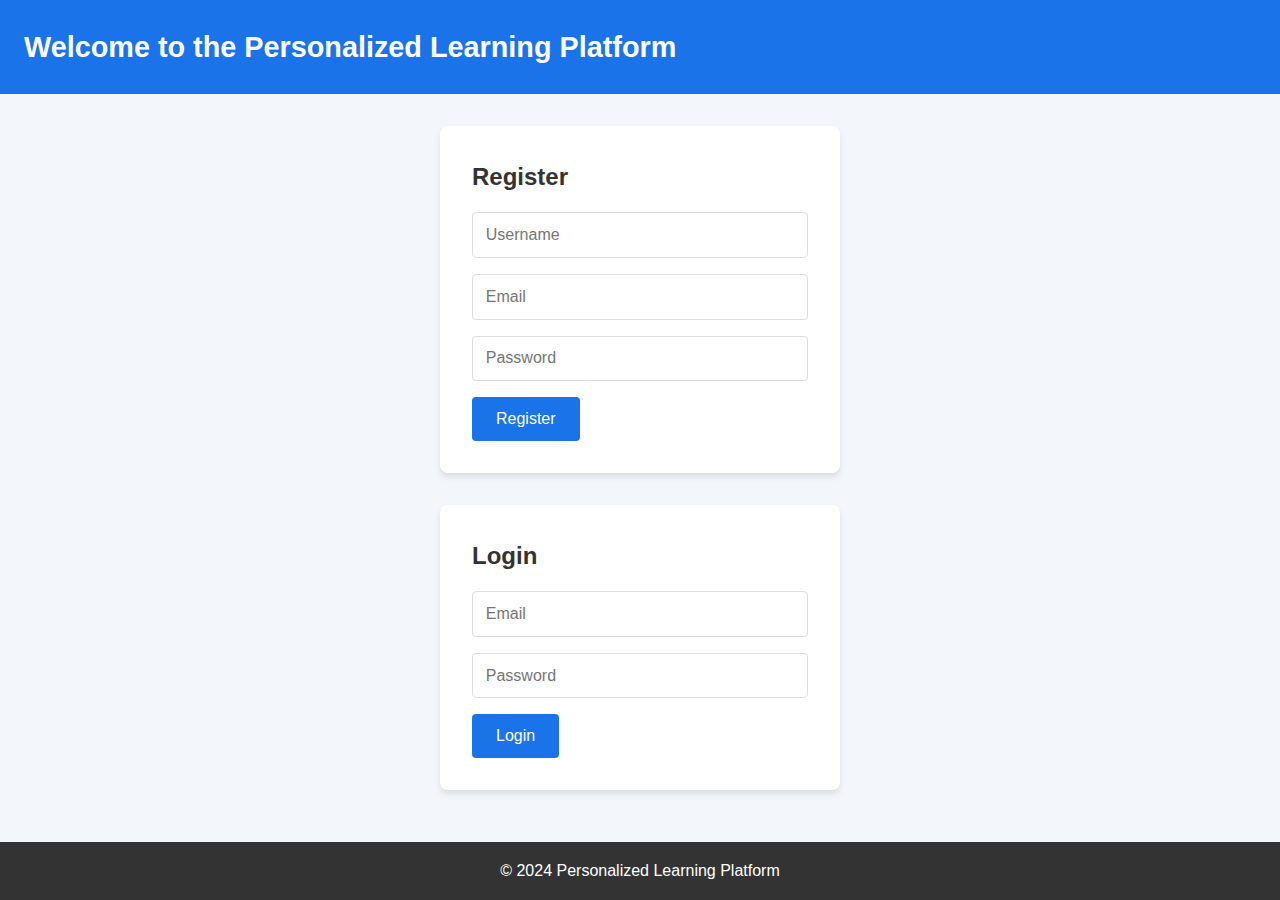
<file: index.html>
<!DOCTYPE html>
<html lang="en">
  <head>
    <meta charset="UTF-8" />
    <meta name="viewport" content="width=device-width, initial-scale=1.0" />
    <title>Personalized Learning Platform</title>
    <link rel="stylesheet" href="styles.css" />
  </head>
  <body>
    <header>
      <h1>Welcome to the Personalized Learning Platform</h1>
    </header>

    <main>
      <!-- Registration Form -->
      <form id="register-form">
        <h2>Register</h2>
        <input
          type="text"
          id="register-username"
          placeholder="Username"
          required
        />
        <input type="email" id="register-email" placeholder="Email" required />
        <input
          type="password"
          id="register-password"
          placeholder="Password"
          required
        />
        <button type="submit">Register</button>
      </form>

      <!-- Login Form -->
      <form id="login-form">
        <h2>Login</h2>
        <input type="email" id="login-email" placeholder="Email" required />
        <input
          type="password"
          id="login-password"
          placeholder="Password"
          required
        />
        <button type="submit">Login</button>
      </form>
    </main>

    <footer>
      <p>&copy; 2024 Personalized Learning Platform</p>
    </footer>

    <script src="scripts/auth.js"></script>
    <script src="scripts/app.js"></script>
  </body>
</html>
</file>
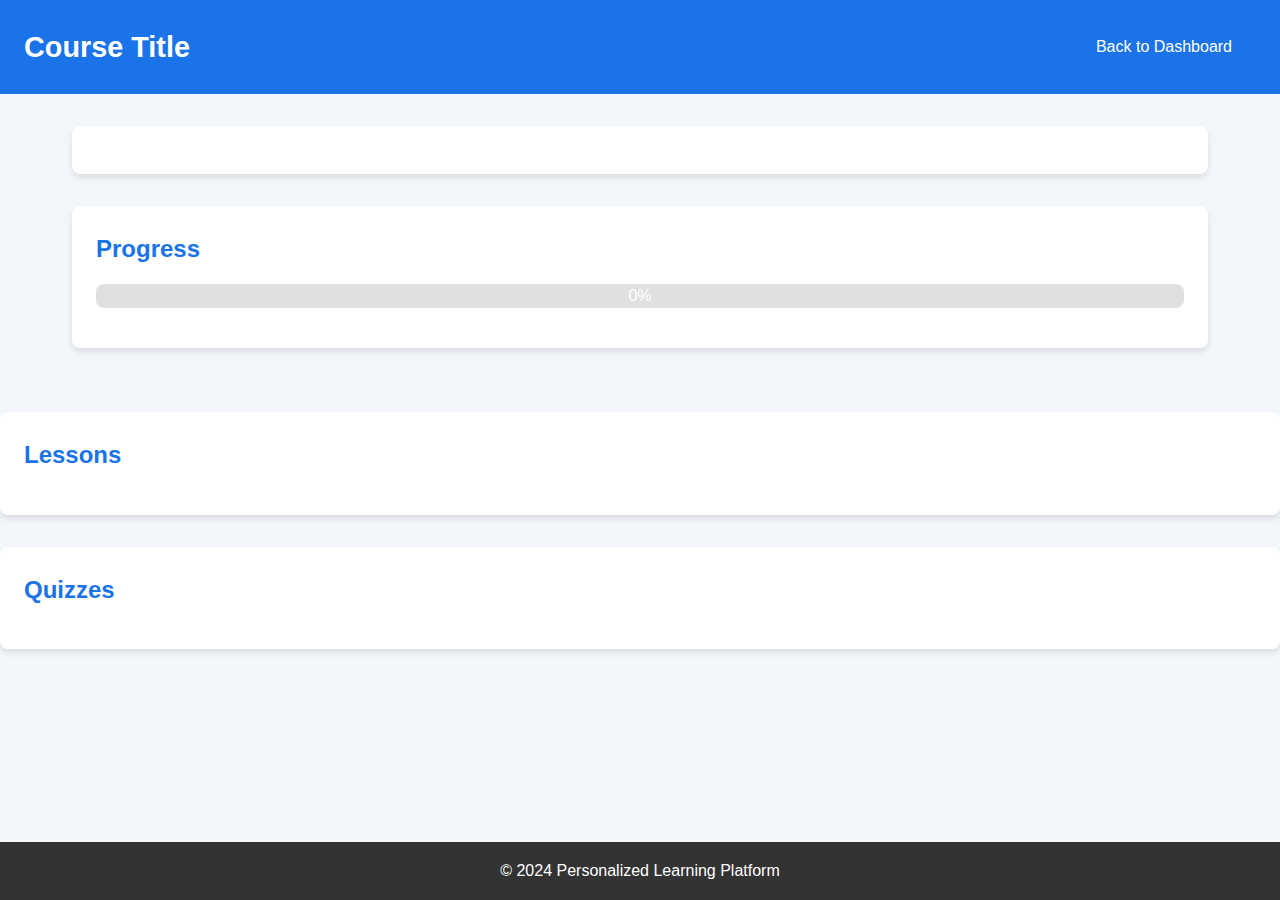
<file: courses.html>
<!-- course.html -->
<!DOCTYPE html>
<html lang="en">
<head>
  <meta charset="UTF-8" />
  <meta name="viewport" content="width=device-width, initial-scale=1.0" />
  <title>Course Details</title>
  <link rel="stylesheet" href="styles.css" />
</head>
<body>
  <header>
    <h1 id="course-title">Course Title</h1>
    <button id="back-button">Back to Dashboard</button>
  </header>

  <main>
    <section id="course-content">
      <!-- Course information, videos, and quizzes will be dynamically loaded here -->
    </section>

    <section id="course-progress">
      <h2>Progress</h2>
      <div id="progress-bar-container">
        <div class="progress-bar">
          <div id="progress-fill" class="progress-fill">0%</div>
        </div>
      </div>
    </section>
  </main>

  <!-- Example structure in course.html -->
<section id="course-lessons">
    <h2>Lessons</h2>
    <div id="lesson-list">
      <!-- Dynamic lesson content -->
    </div>
  </section>
  
  <section id="course-quizzes">
    <h2>Quizzes</h2>
    <div id="quiz-list">
      <!-- Dynamic quiz content -->
    </div>
  </section>
  

  <footer>
    <p>&copy; 2024 Personalized Learning Platform</p>
  </footer>

  <script src="scripts/courses.js"></script>
</body>
</html>
</file>
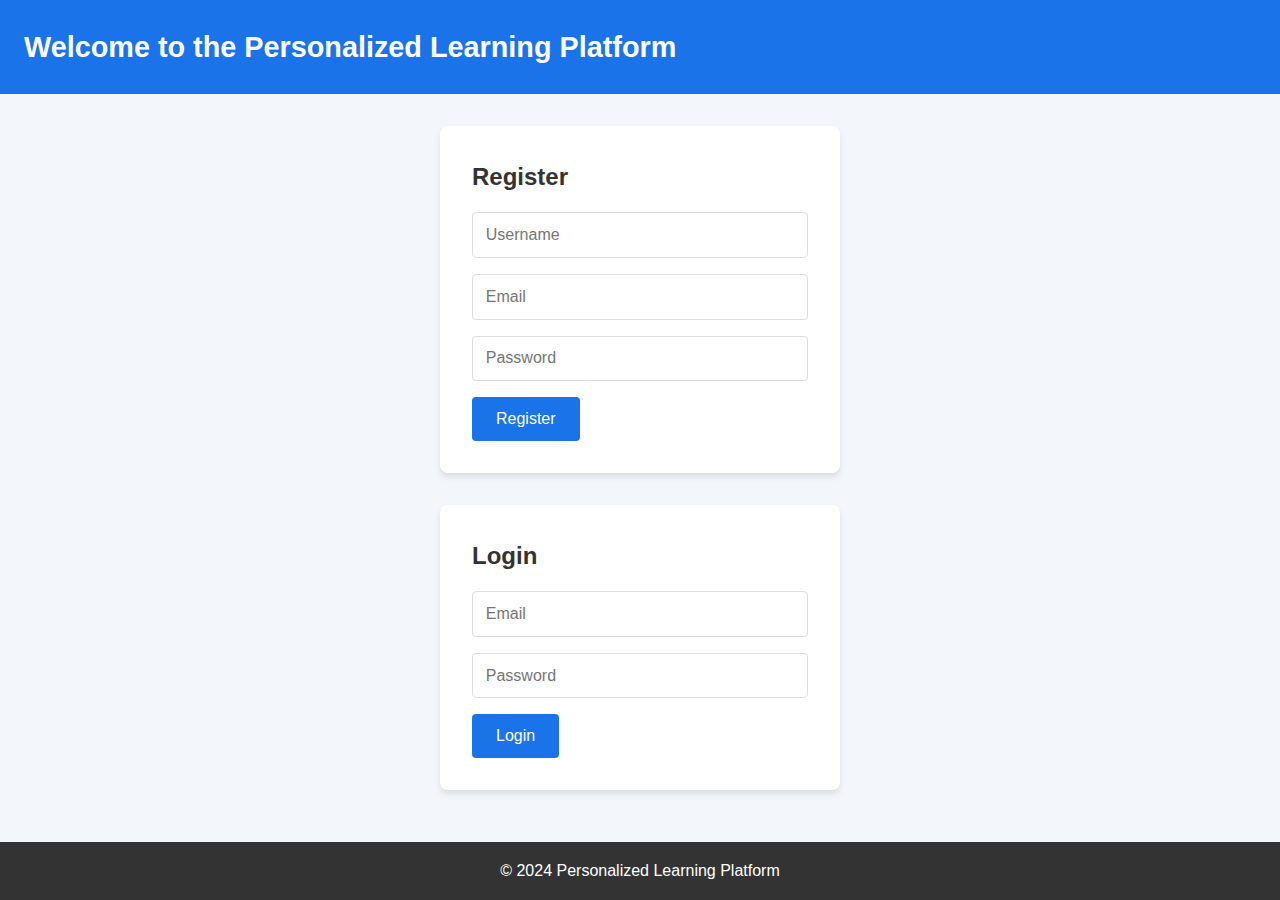
<file: dashboard.html>
<!DOCTYPE html>
<html lang="en">
  <head>
    <meta charset="UTF-8" />
    <meta name="viewport" content="width=device-width, initial-scale=1.0" />
    <title>Dashboard - Personalized Learning Platform</title>
    <link rel="stylesheet" href="styles.css" />
  </head>
  <body>
    <header>
      <h1>Dashboard</h1>
      <button id="logout-button">Logout</button>
    </header>

    <main>
      <!-- Learning Path Section -->
      <section>
        <h2>Your Learning Path</h2>
        <div id="learning-path"></div>
      </section>

      <!-- Available Courses Section -->
      <section>
        <h2>Available Courses</h2>
        <div id="available-courses"></div>
      </section>

    <!-- Progress Section -->
<section>
  <h2>Progress</h2>
  <div id="progress-tracking">
    <!-- Placeholder for each course's progress -->
    <div id="progress-1"></div>
    <div id="progress-2"></div>
    <div id="progress-3"></div>
    <!-- Add more as needed -->
  </div>
</section>


      <!-- Quizzes Section -->
      <section>
        <h2>Quizzes</h2>
        <div id="quiz"></div>
      </section>

      <!-- External Resources Section -->
      <section>
        <h2>Related Videos</h2>
        <div id="video-list"></div>
      </section>
    </main>

    <footer>
      <p>&copy; 2024 Personalized Learning Platform</p>
    </footer>

    <script src="scripts/auth.js"></script>
    <script src="scripts/courses.js"></script>
    <script src="scripts/progress.js"></script>
    <script src="scripts/quizzes.js"></script>
    <script src="scripts/resources.js"></script>
    <script src="scripts/dashboard.js"></script>
  </body>
</html>
</file>
<file: styles.css>
/* General Reset */
* {
  margin: 0;
  padding: 0;
  box-sizing: border-box;
}

body {
  font-family: "Segoe UI", Tahoma, Geneva, Verdana, sans-serif;
  background-color: #f3f6fa;
  color: #333;
  margin: 0;
  padding: 0;
  line-height: 1.6;
}

/* Header Styling */
header {
  background-color: #1a73e8;
  color: white;
  text-align: center;
  padding: 1.5rem;
  position: sticky;
  top: 0;
  z-index: 1000;
  display: flex;
  justify-content: space-between;
  align-items: center;
}

header h1 {
  font-size: 1.8rem;
  margin: 0;
}

#logout-button {
  background-color: #f44336;
  border: none;
  color: white;
  padding: 0.5rem 1rem;
  font-size: 1rem;
  cursor: pointer;
  border-radius: 4px;
  margin-right: 2rem;
}

#logout-button:hover {
  background-color: #d32f2f;
}

/* Main Content Styling */
main {
  padding: 2rem;
  max-width: 1200px;
  margin: 0 auto;
}

section {
  background: white;
  border-radius: 8px;
  padding: 1.5rem;
  margin-bottom: 2rem;
  box-shadow: 0 4px 6px rgba(0, 0, 0, 0.1);
}

h2 {
  margin-bottom: 1rem;
  color: #1a73e8;
}

/* Form Styling */
form {
  max-width: 400px;
  margin: 0 auto 2rem auto;
  background: #fff;
  padding: 2rem;
  border-radius: 8px;
  box-shadow: 0 4px 6px rgba(0, 0, 0, 0.1);
}

form h2 {
  margin-bottom: 1rem;
  font-size: 1.5rem;
  color: #333;
}

input {
  display: block;
  margin-bottom: 1rem;
  padding: 0.8rem;
  width: 100%;
  border: 1px solid #ddd;
  border-radius: 4px;
  font-size: 1rem;
}

button {
  background-color: #1a73e8;
  color: white;
  border: none;
  padding: 0.8rem 1.5rem;
  cursor: pointer;
  font-size: 1rem;
  border-radius: 4px;
  transition: background-color 0.3s ease;
}

button:hover {
  background-color: #1669c1;
}

/* Progress Bar Styling */
.progress-bar {
  width: 100%;
  background-color: #e0e0e0;
  height: 1.5rem;
  margin-bottom: 1rem;
  border-radius: 8px;
  overflow: hidden;
  position: relative;
}

.progress-fill {
  height: 100%;
  text-align: center;
  line-height: 1.5rem;
  color: white;
  transition: width 0.4s ease;
}

/* Course Card Styling */
#available-courses div,
#learning-path div {
  background: #fff;
  border: 1px solid #ddd;
  padding: 1rem;
  margin-bottom: 1rem;
  border-radius: 8px;
  display: flex;
  justify-content: space-between;
  align-items: center;
}

#available-courses h3,
#learning-path h3 {
  margin: 0;
  font-size: 1.2rem;
  color: #333;
}

#available-courses button,
#learning-path button {
  background-color: #1a73e8;
  color: white;
  border: none;
  padding: 0.5rem 1rem;
  cursor: pointer;
  font-size: 0.9rem;
  border-radius: 4px;
}

#available-courses button:hover,
#learning-path button:hover {
  background-color: #1669c1;
}

/* Video Section Styling */
#video-list {
  display: grid;
  grid-template-columns: repeat(auto-fill, minmax(300px, 1fr));
  gap: 1.5rem;
  padding: 1rem;
}

#video-list div {
  background: #fff;
  border-radius: 8px;
  box-shadow: 0 4px 6px rgba(0, 0, 0, 0.1);
  padding: 1rem;
  display: flex;
  flex-direction: column;
  align-items: center;
  transition: transform 0.3s ease;
}

#video-list div:hover {
  transform: translateY(-5px);
}

#video-list h4 {
  font-size: 1.2rem;
  margin-bottom: 1rem;
  color: #333;
  text-align: center;
}

#video-list iframe {
  border-radius: 8px;
  width: 100%;
  height: auto;
}
/* Quiz Section Styling */
#quiz {
    display: grid;
    grid-template-columns: repeat(auto-fill, minmax(300px, 1fr));
    gap: 1.5rem;
    padding: 1rem;
  }
  
  #quiz .quiz-item {
    background: #fff;
    border-radius: 8px;
    box-shadow: 0 4px 6px rgba(0, 0, 0, 0.1);
    padding: 1rem;
    display: flex;
    flex-direction: column;
    align-items: center;
    transition: transform 0.3s ease;
  }
  
  #quiz .quiz-item:hover {
    transform: translateY(-5px);
  }
  
  #quiz h3 {
    font-size: 1.2rem;
    margin-bottom: 1rem;
    color: #333;
    text-align: center;
  }
  
  #quiz button {
    width: 100%;
    padding: 0.8rem;
    margin-bottom: 0.5rem;
    border-radius: 4px;
    border: 1px solid #ddd;
    color: black;
    background-color: #f3f6fa;
    cursor: pointer;
    transition: background-color 0.3s ease, transform 0.2s;
  }
  
  #quiz button:hover {
    background-color: #e0e0e0;
    transform: translateY(-2px);
  }
  

/* Custom Alert Styling */
.correct-alert,
.wrong-alert {
  position: fixed;
  top: 20px;
  left: 50%;
  transform: translateX(-50%);
  padding: 1rem 1.5rem;
  border-radius: 4px;
  color: white;
  font-weight: bold;
  box-shadow: 0 4px 6px rgba(0, 0, 0, 0.1);
  z-index: 1001;
  transition: opacity 0.5s ease-in-out;
}

.correct-alert {
  background-color: #4caf50;
}

.wrong-alert {
  background-color: #f44336;
}

/* Footer Styling */
footer {
  background-color: #333;
  color: white;
  text-align: center;
  padding: 1rem;
  position: fixed;
  bottom: 0;
  width: 100%;
}

footer p {
  margin: 0;
}
</file>
